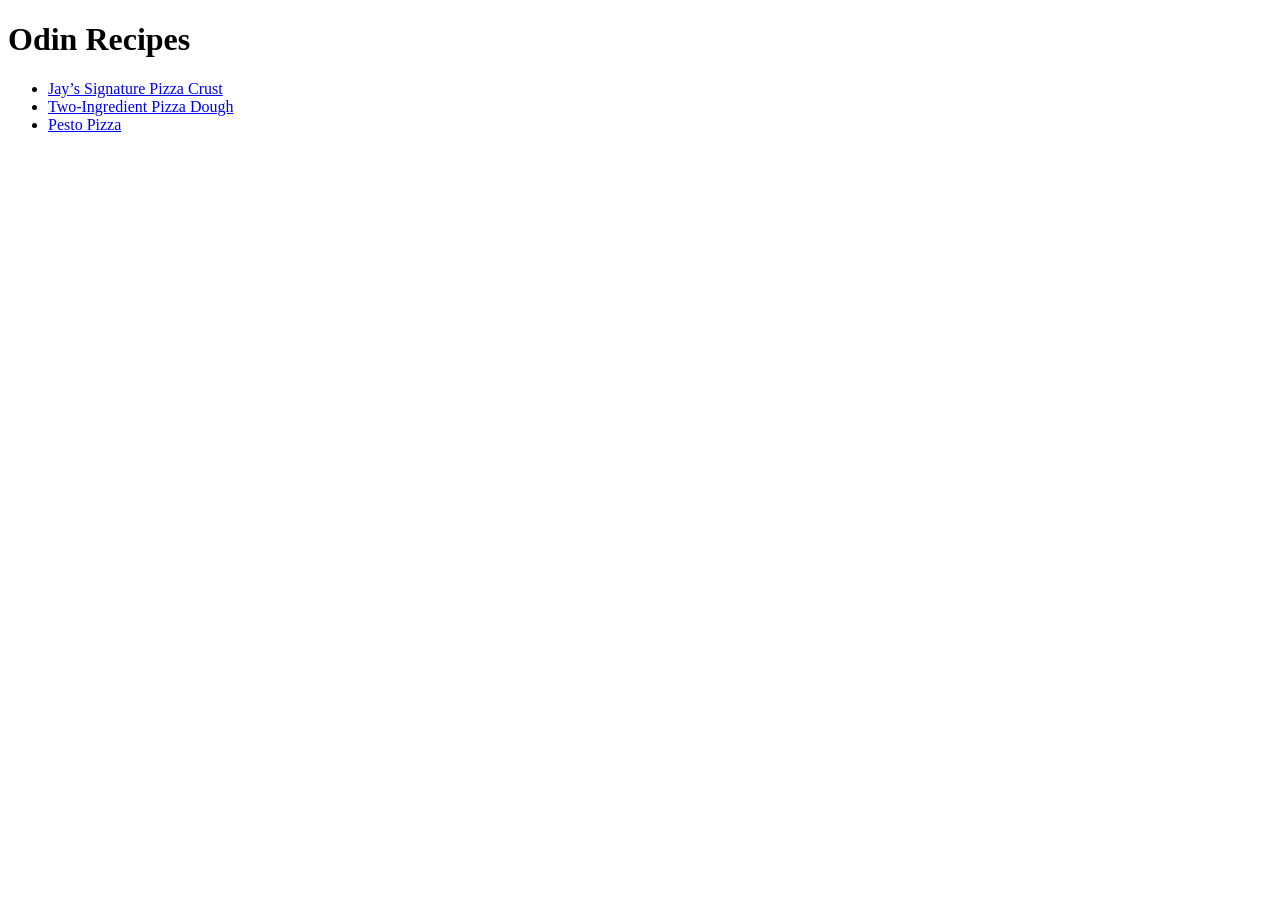
<file: index.html>
<!DOCTYPE html>
<html lang="en">
<head>
    <meta charset="UTF-8">
    <meta name="viewport" content="width=device-width, initial-scale=1.0">
    <title>Recipes</title>
    <!-- <link rel="stylesheet" href="style.css"> -->
</head>
<body>
    <h1>Odin Recipes</h1>

    <ul>
        <li><a href="./recipes/pizza.html">Jay’s Signature Pizza Crust</a></li>
        <li><a href="./recipes/pizza2.html">Two-Ingredient Pizza Dough</a></li>
        <li><a href="./recipes/pizza3.html">Pesto Pizza</a></li>
    </ul>
</body>
</html>
</file>
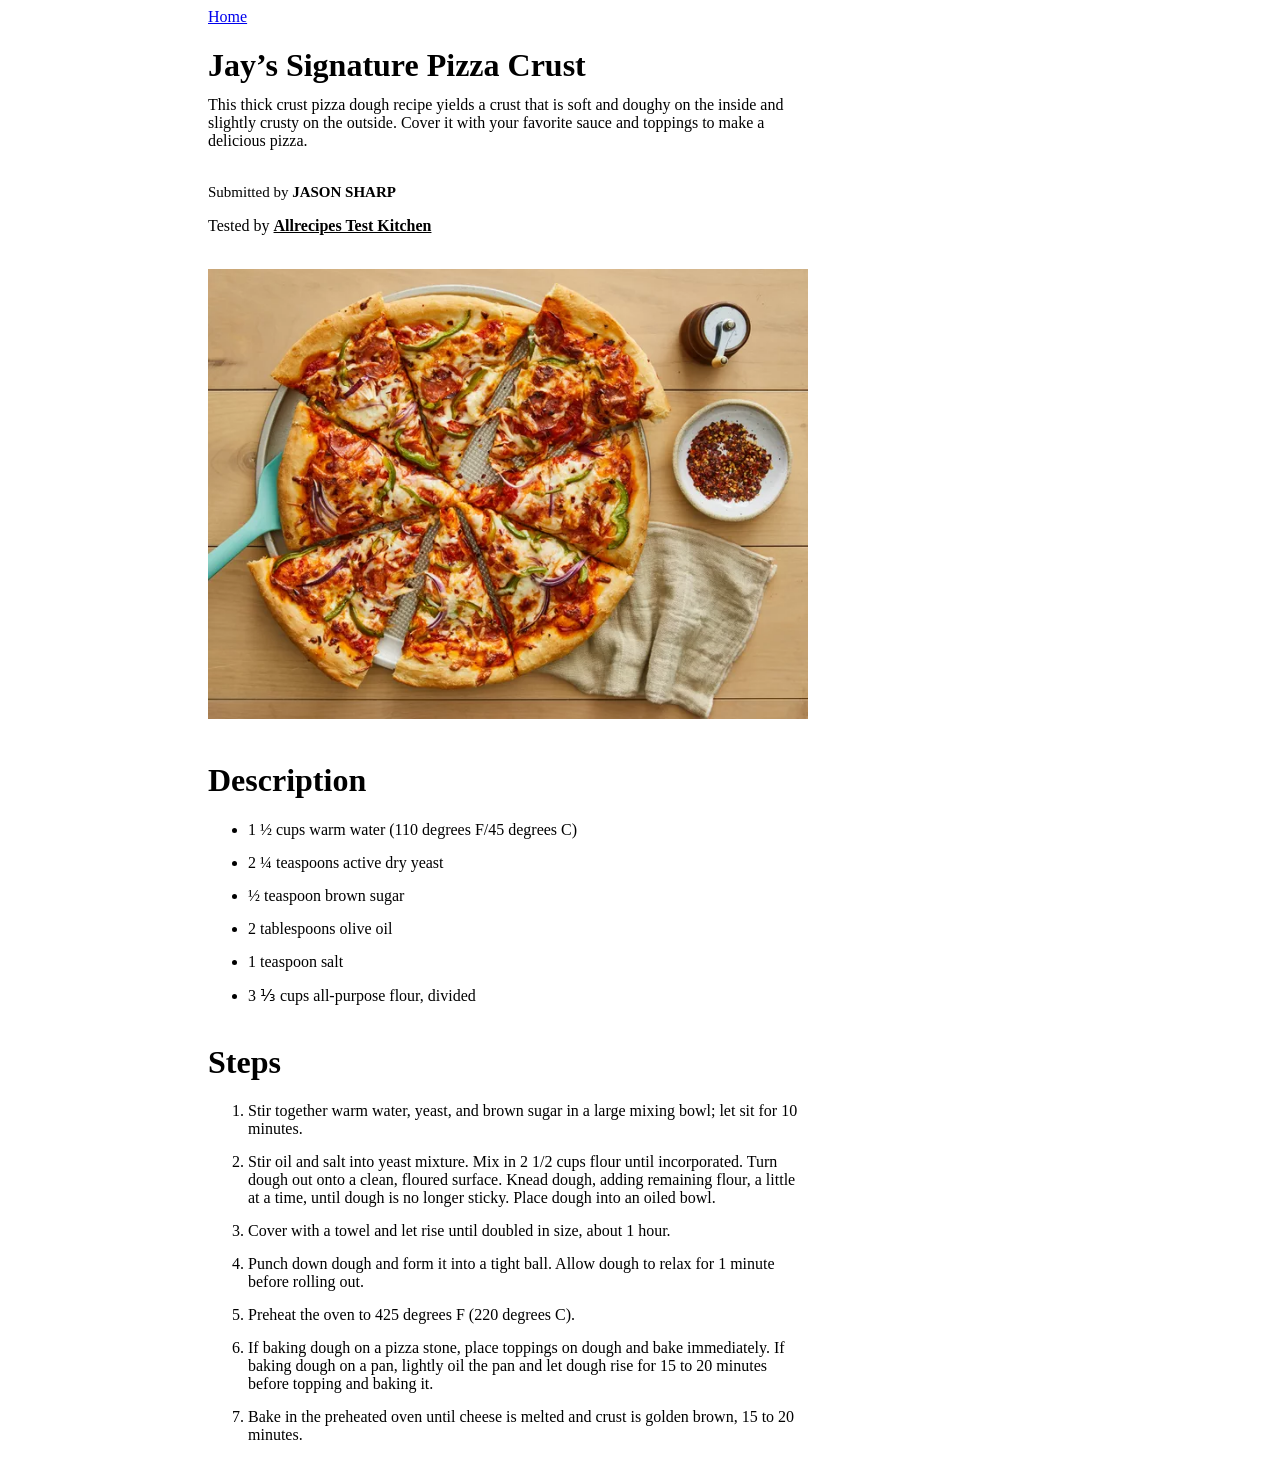
<file: recipes/pizza.html>
<!DOCTYPE html>
<html lang="en">
<head>
    <meta charset="UTF-8">
    <meta name="viewport" content="width=device-width, initial-scale=1.0">
    <title>Document</title>
    <link rel="stylesheet" href="../styles.css">
</head>
<body>
    <div class="full1">

    <a href="../index.html">Home</a>
    <h1 class="jay">Jay’s Signature Pizza Crust</h1>
    
    <p class="about-jay">This thick crust pizza dough recipe yields a crust that is soft and doughy on
         the inside and slightly crusty on the outside. Cover it with your favorite sauce
          and toppings to make a delicious pizza.</p>
  
    <p class="jay-by">Submitted by<strong>  JASON SHARP</strong></p>
    <p>Tested by <a class="allrep" href="https://www.allrecipes.com/allrecipes-test-kitchen-7553892"><strong> Allrecipes Test Kitchen</strong></a></p>
    <img class="pizza-jay" src="../images/pizza1.webp" alt="pizza">
    <h1 class="descr-jay">Description</h1>

           <ul>
               <li>1 ½ cups warm water (110 degrees F/45 degrees C)</li>
               <li>2 ¼ teaspoons active dry yeast</li>
               <li>½ teaspoon brown sugar</li>
               <li>2 tablespoons olive oil</li>
               <li>1 teaspoon salt</li>
               <li>3 ⅓ cups all-purpose flour, divided</li>
           </ul>

    <h1 class="steps-jay">Steps</h1>
    <ol>
        <li>Stir together warm water, yeast, and brown sugar in a large mixing bowl; let sit for 10 minutes.</li>
        <li>Stir oil and salt into yeast mixture. Mix in 2 1/2 cups flour until incorporated. Turn dough out
             onto a clean, floured surface. Knead dough, adding remaining flour, a little at a time, until 
             dough is no longer sticky. Place dough into an oiled bowl.</li>
        <li>Cover with a towel and let rise until doubled in size, about 1 hour.</li>
        <li>Punch down dough and form it into a tight ball. Allow dough to relax for 1 minute before rolling out.</li>
        <li>Preheat the oven to 425 degrees F (220 degrees C).</li>
        <li>If baking dough on a pizza stone, place toppings on dough and bake immediately. If baking dough on a pan,
             lightly oil the pan and let dough rise for 15 to 20 minutes before topping and baking it.</li>
        <li>Bake in the preheated oven until cheese is melted and crust is golden brown, 15 to 20 minutes.</li>
    </ol>

     <!-- <a class="cook-b1" href="">COOK</a> -->

    </div>
</body>
</html>
</file>
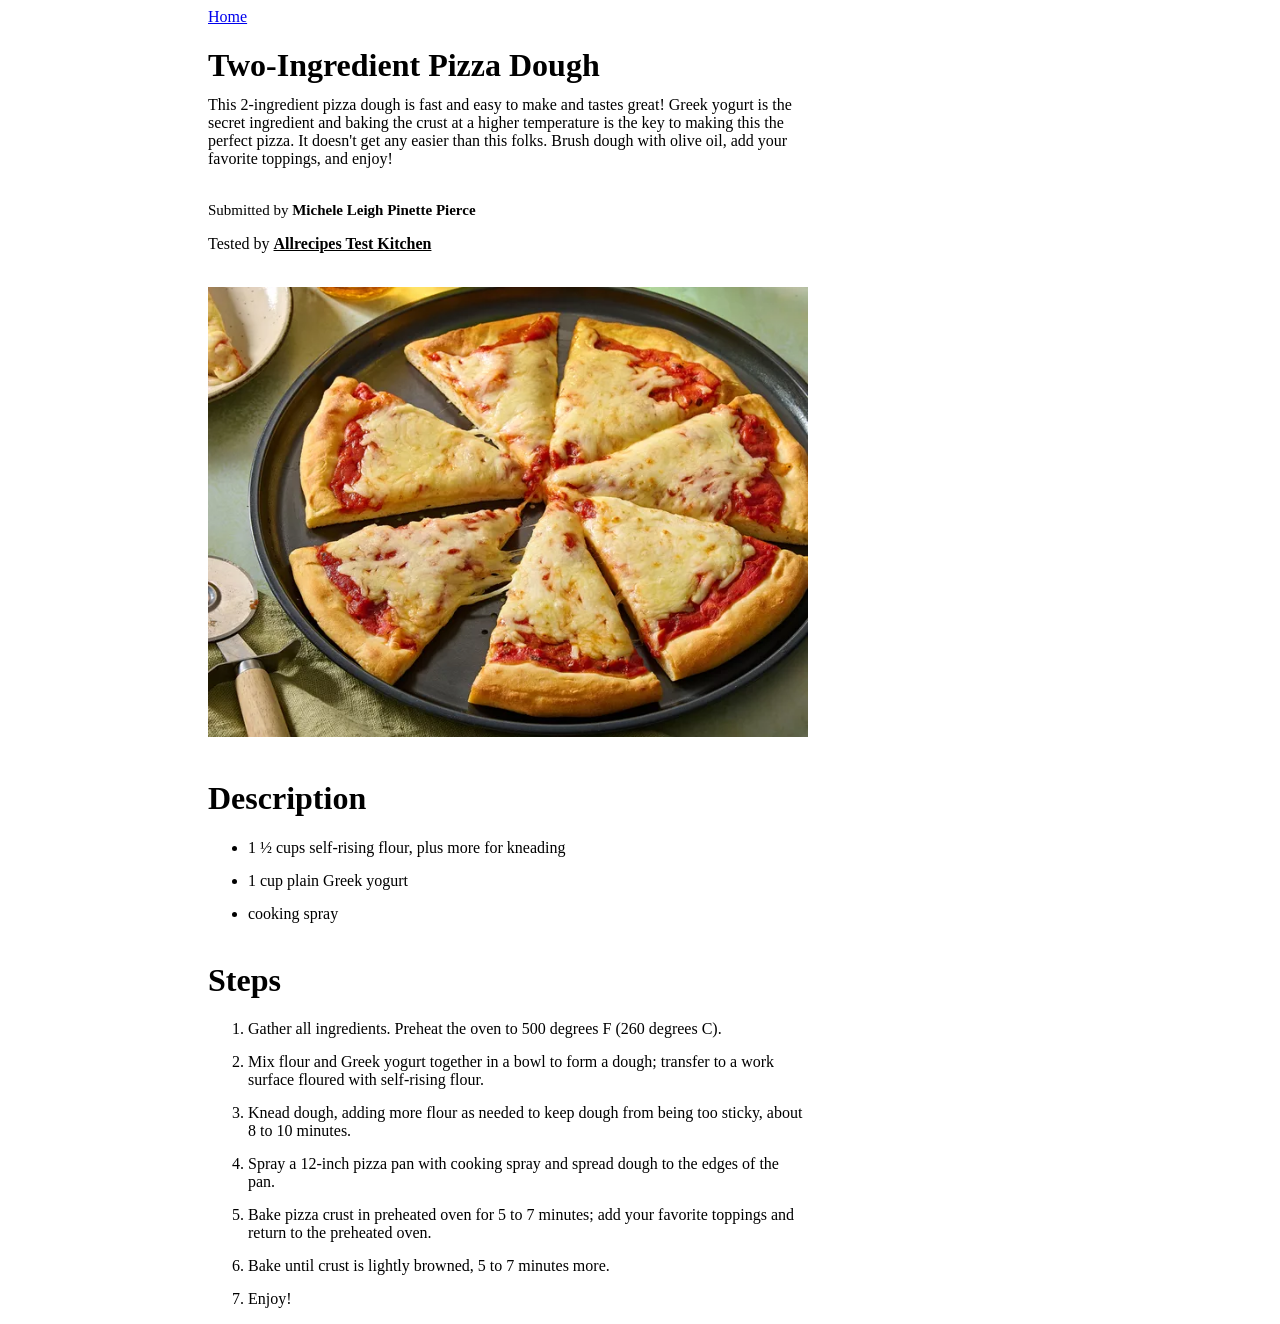
<file: recipes/pizza2.html>
<!DOCTYPE html>
<html lang="en">
<head>
    <meta charset="UTF-8">
    <meta name="viewport" content="width=device-width, initial-scale=1.0">
    <title>pizza2</title>
    <link rel="stylesheet" href="../styles.css">
</head>
<body>
    <div class="full2">


        <a href="../index.html">Home</a>

    <h1 class="two">Two-Ingredient Pizza Dough</h1>

       <p class="about-two">This 2-ingredient pizza dough is fast and easy to make and tastes great! Greek yogurt 
        is the secret ingredient and baking the crust at a higher temperature is the key to
         making this the perfect pizza. It doesn't get any easier than this folks. Brush 
         dough with olive oil, add your favorite toppings, and enjoy!</p>

         <p class="two-by">Submitted by<strong>   Michele Leigh Pinette Pierce </strong></p>
          <p>Tested by <a class="allrep" href="https://www.allrecipes.com/allrecipes-test-kitchen-7553892"><strong> Allrecipes Test Kitchen</strong></a></p>

    <img class="pizza-two" src="../images/pizza2.webp" alt="pizza2">

    <h1 class="descr-two">Description</h1>


           <ul>
               <li>1 ½ cups self-rising flour, plus more for kneading</li>
               <li>1 cup plain Greek yogurt</li>
               <li>cooking spray</li>
           </ul>

    <h1 class="steps-two">Steps</h1>
    <ol>
        <li>Gather all ingredients. Preheat the oven to 500 degrees F (260 degrees C).</li>
        <li>Mix flour and Greek yogurt together in a bowl to form a dough; transfer to a work surface floured with self-rising flour.</li>
        <li>Knead dough, adding more flour as needed to keep dough from being too sticky, about 8 to 10 minutes.</li>
        <li>Spray a 12-inch pizza pan with cooking spray and spread dough to the edges of the pan.</li>
        <li>Bake pizza crust in preheated oven for 5 to 7 minutes; add your favorite toppings and return to the preheated oven.</li>
        <li>Bake until crust is lightly browned, 5 to 7 minutes more.</li>
        <li>Enjoy!</li>
    </ol>
    </div>
</body>
</html>
</file>
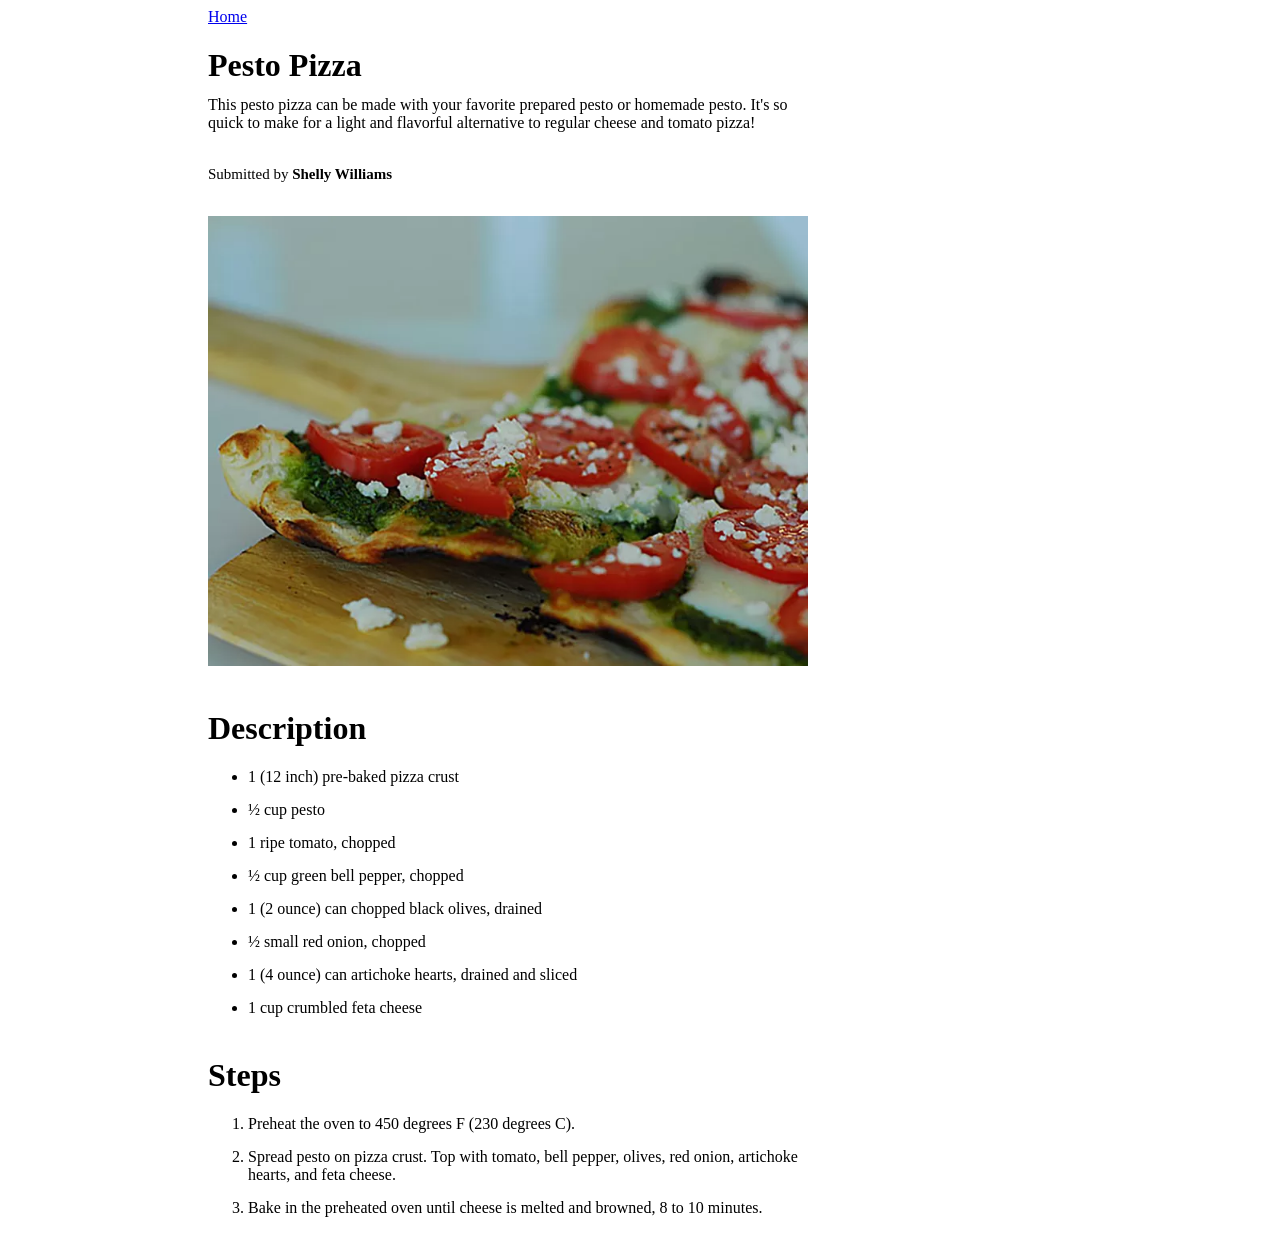
<file: recipes/pizza3.html>
<!DOCTYPE html>
<html lang="en">
<head>
    <meta charset="UTF-8">
    <meta name="viewport" content="width=device-width, initial-scale=1.0">
    <title>pizza3</title>
    <link rel="stylesheet" href="../styles.css">
</head>
<body>
    <div class="full3">
        <a href="../index.html">Home</a>

    <h1 class="pesto">Pesto Pizza</h1>

     <p class="about-pesto">This pesto pizza can be made with your favorite
         prepared pesto or homemade pesto. It's so quick 
         to make for a light and flavorful alternative to regular cheese and tomato pizza!</p>

          <p class="pesto-by">Submitted by<strong>   Shelly Williams </strong></p>

           <img class="pizza-pesto" src="../images/pizza3.webp" alt="pizza3">
         

    <h1 class="descr-pesto">Description</h1>

   
           <ul>
               <li>1 (12 inch) pre-baked pizza crust</li>
               <li>½ cup pesto</li>
               <li>1 ripe tomato, chopped</li>
               <li>½ cup green bell pepper, chopped</li>
               <li>1 (2 ounce) can chopped black olives, drained</li>
               <li>½ small red onion, chopped</li>
               <li>1 (4 ounce) can artichoke hearts, drained and sliced</li>
               <li>1 cup crumbled feta cheese</li>
           </ul>

    <h1 class="steps-pesto">Steps</h1>
    <ol>
        <li>Preheat the oven to 450 degrees F (230 degrees C).</li>
        <li>Spread pesto on pizza crust. Top with tomato, bell pepper, olives, red onion, artichoke hearts, and feta cheese.</li>
        <li>Bake in the preheated oven until cheese is melted and browned, 8 to 10 minutes.</li>
    </ol>
    </div>
</body>
</html>
</file>
<file: styles.css>
li{
    margin-top: 15px;
}

.full1,
.full2,
.full3{
    width: 600px;
    margin: 0 0 0 100px;
    padding: 0px 0px 0px 100px;
}

.pizza-jay,
.pizza-two,
.pizza-pesto{
    width: 600px;
    height: auto;
    padding-top: 18px;
}

.jay-by,
.two-by,
.pesto-by{
    font-size: 15px;
    padding-top: 18px;
}

.allrep{
    color: black;
}

/* .cook-b1{
    display: block;
    width: 900px;
    text-align: center ;
    background-color: rgb(255, 210, 61);
} */

.descr-jay,
.steps-jay,
.descr-two,
.steps-two,
.descr-pesto,
.steps-pesto{
    padding-top: 18px;
}

.about-jay,
.about-two,
.about-pesto{
    margin-top: -10px;
}
</file>
